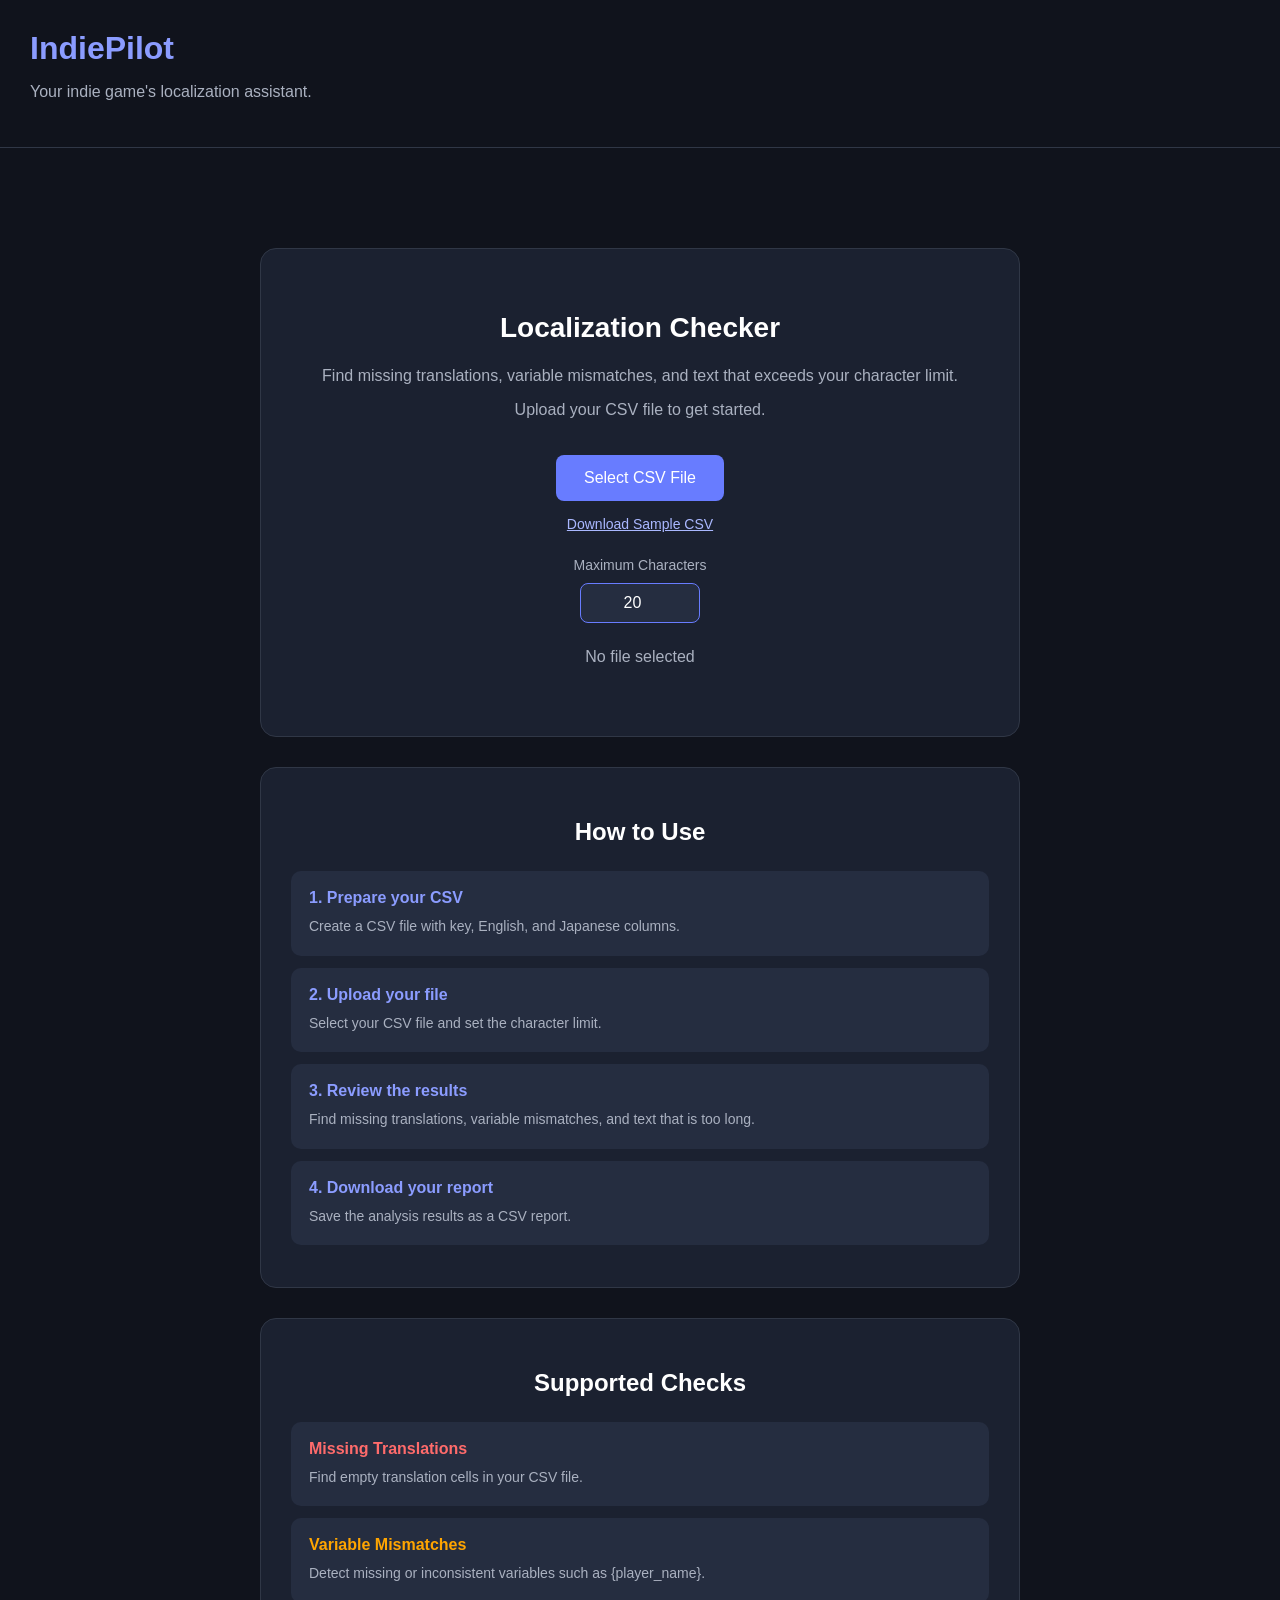
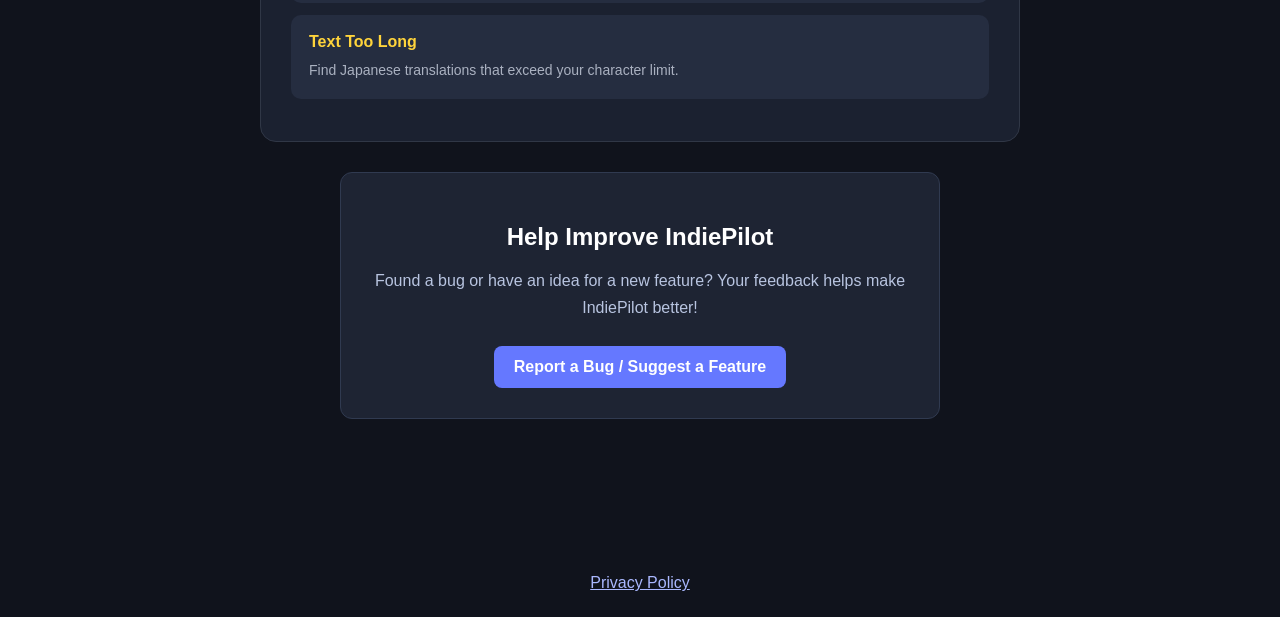
<file: index.html>
<!DOCTYPE html>
<html lang="en">
<head>
    <meta charset="UTF-8">
    <meta name="viewport" content="width=device-width, initial-scale=1.0">
    <title>IndiePilot - Localization Checker</title>
    <link rel="stylesheet" href="style.css?v=2">
</head>
<body>

    <header>
        <h1>IndiePilot</h1>
        <p>Your indie game's localization assistant.</p>
    </header>

    <main>

        <!-- Localization Checker -->
        <section class="upload-card">
            
<h2>Localization Checker</h2>

<p>
    Find missing translations, variable mismatches,
    and text that exceeds your character limit.
</p>

<p>
    Upload your CSV file to get started.
</p>


            <label for="fileInput" class="upload-button">
                Select CSV File
            </label>

            <input
                type="file"
                id="fileInput"
                accept=".csv"
            >

            <a
                href="sample.csv"
                download="IndiePilot-Sample.csv"
                class="sample-button"
            >
                Download Sample CSV
            </a>

            <!-- Character Limit Settings -->
            <div class="settings">
                <label for="maxLength">
                    Maximum Characters
                </label>

                <input
                    type="number"
                    id="maxLength"
                    value="20"
                    min="1"
                >
            </div>

            <p id="fileName">
                No file selected
            </p>

            <div id="preview"></div>
        </section>

        <!-- How to Use -->
        <section class="guide-card">
            <h2>How to Use</h2>

            <div class="guide-step">
                <h3>1. Prepare your CSV</h3>
                <p>
                    Create a CSV file with key, English,
                    and Japanese columns.
                </p>
            </div>

            <div class="guide-step">
                <h3>2. Upload your file</h3>
                <p>
                    Select your CSV file and set
                    the character limit.
                </p>
            </div>

            <div class="guide-step">
                <h3>3. Review the results</h3>
                <p>
                    Find missing translations, variable
                    mismatches, and text that is too long.
                </p>
            </div>

            <div class="guide-step">
                <h3>4. Download your report</h3>
                <p>
                    Save the analysis results as a CSV report.
                </p>
            </div>
        </section>

        <!-- Supported Checks -->
        <section class="checks-card">
            <h2>Supported Checks</h2>

            <div class="check-item">
                <h3 class="check-missing">
                    Missing Translations
                </h3>
                <p>
                    Find empty translation cells in your CSV file.
                </p>
            </div>

            <div class="check-item">
                <h3 class="check-mismatch">
                    Variable Mismatches
                </h3>
                <p>
                    Detect missing or inconsistent variables
                    such as {player_name}.
                </p>
            </div>

            <div class="check-item">
                <h3 class="check-length">
                    Text Too Long
                </h3>
                <p>
                    Find Japanese translations that exceed
                    your character limit.
                </p>
            </div>
        </section>
        <section class="feedback-section">
    <h2>Help Improve IndiePilot</h2>

    <p>
        Found a bug or have an idea for a new feature?
        Your feedback helps make IndiePilot better!
    </p>

    <a
        href="https://github.com/indiepilot-dev/IndiePilot/issues/new"
        target="_blank"
        rel="noopener noreferrer"
    >
        Report a Bug / Suggest a Feature
    </a>
</section>
    </main>

    <script src="script.js"></script>

    
<footer style="text-align: center; padding: 25px;">
    <a href="privacy.html" style="color: #aab8ff;">
        Privacy Policy
    </a>
</footer>

</body>
</html>
</file>
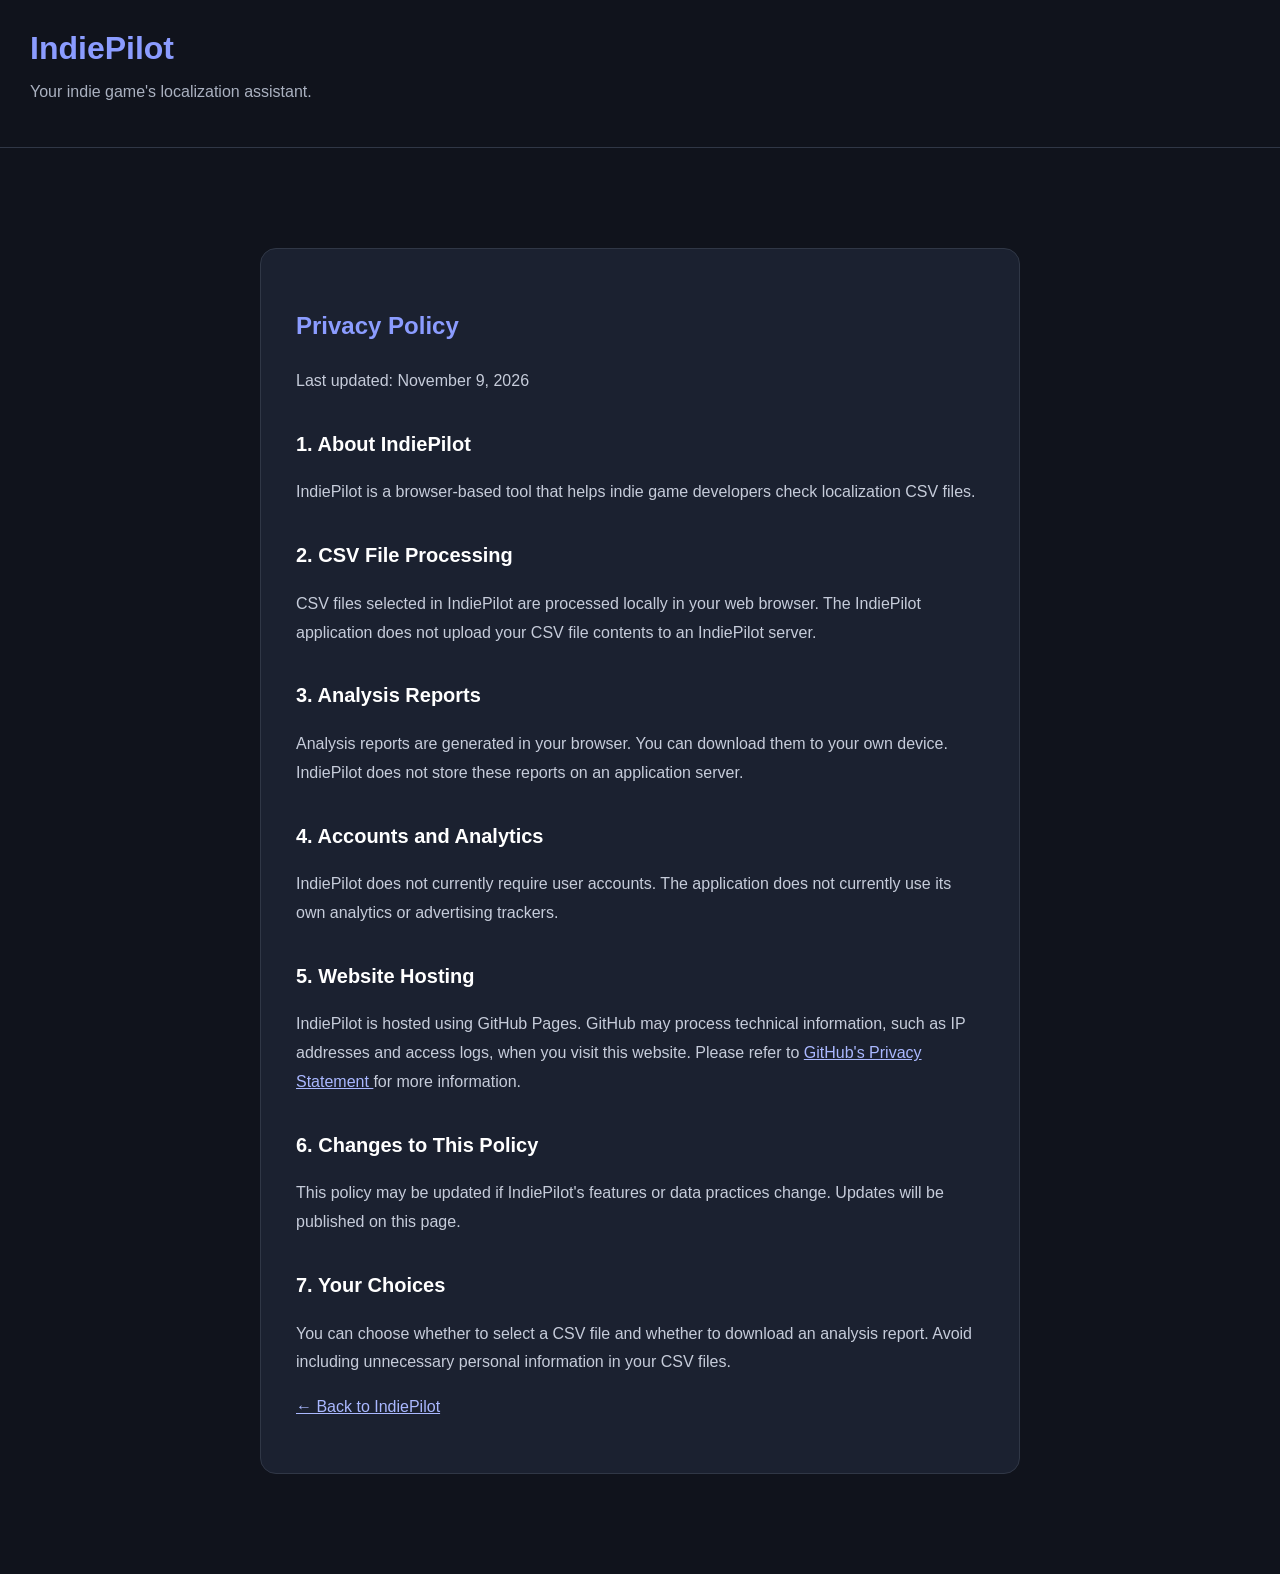
<file: privacy.html>
<!DOCTYPE html>
<html lang="en">
<head>
    <meta charset="UTF-8">
    <meta name="viewport" content="width=device-width, initial-scale=1.0">
    <title>Privacy Policy - IndiePilot</title>
    <link rel="stylesheet" href="style.css">
    <style>
        .privacy-card {
            background: #1b2130;
            border: 1px solid #303746;
            border-radius: 16px;
            padding: 35px;
            line-height: 1.8;
        }

        .privacy-card h1 {
            color: #8b9cff;
        }

        .privacy-card h2 {
            margin-top: 30px;
            font-size: 20px;
        }

        .privacy-card p {
            color: #c6ccda;
        }

        .privacy-card a {
            color: #aab8ff;
        }

        @media (max-width: 600px) {
            .privacy-card {
                padding: 20px;
            }
        }
    </style>
</head>
<body>
    <header>
        <h1>IndiePilot</h1>
        <p>Your indie game's localization assistant.</p>
    </header>

    <main>
        <section class="privacy-card">
            <h1>Privacy Policy</h1>
            <p>Last updated: November 9, 2026</p>

            <h2>1. About IndiePilot</h2>
            <p>
                IndiePilot is a browser-based tool that helps
                indie game developers check localization CSV files.
            </p>

            <h2>2. CSV File Processing</h2>
            <p>
                CSV files selected in IndiePilot are processed
                locally in your web browser. The IndiePilot
                application does not upload your CSV file
                contents to an IndiePilot server.
            </p>

            <h2>3. Analysis Reports</h2>
            <p>
                Analysis reports are generated in your browser.
                You can download them to your own device.
                IndiePilot does not store these reports
                on an application server.
            </p>

            <h2>4. Accounts and Analytics</h2>
            <p>
                IndiePilot does not currently require user accounts.
                The application does not currently use its own
                analytics or advertising trackers.
            </p>

            <h2>5. Website Hosting</h2>
            <p>
                IndiePilot is hosted using GitHub Pages.
                GitHub may process technical information,
                such as IP addresses and access logs,
                when you visit this website.
                Please refer to
                <a href="https://docs.github.com/en/site-policy/privacy-policies/github-general-privacy-statement"
                   target="_blank" rel="noopener noreferrer">
                    GitHub's Privacy Statement
                </a>
                for more information.
            </p>

            <h2>6. Changes to This Policy</h2>
            <p>
                This policy may be updated if IndiePilot's
                features or data practices change.
                Updates will be published on this page.
            </p>

            <h2>7. Your Choices</h2>
            <p>
                You can choose whether to select a CSV file
                and whether to download an analysis report.
                Avoid including unnecessary personal
                information in your CSV files.
            </p>

            <p>
                <a href="index.html">← Back to IndiePilot</a>
            </p>
        </section>
    </main>
</body>
</html>
</file>
<file: style.css>
* {
    box-sizing: border-box;
}

body {
    margin: 0;
    background: #10131c;
    color: #ffffff;
    font-family: Arial, sans-serif;
}

header {
    padding: 30px;
    border-bottom: 1px solid #303746;
}

header h1 {
    margin: 0;
    color: #8b9cff;
}

header p {
    color: #aab1c0;
}

main {
    max-width: 800px;
    margin: 80px auto;
    padding: 20px;
}

.upload-card {
    background: #1b2130;
    padding: 40px;
    border-radius: 16px;
    text-align: center;
    border: 1px solid #303746;
}

.upload-card h2 {
    font-size: 28px;
}

.upload-card p {
    color: #aab1c0;
}

.upload-button {
    display: inline-block;
    background: #687cff;
    color: white;
    padding: 14px 28px;
    border-radius: 8px;
    cursor: pointer;
    margin-top: 20px;
}

.upload-button:hover {
    background: #8292ff;
}

#fileInput {
    display: none;
}

#fileName {
    margin-top: 25px;
}

#preview {
    margin-top: 30px;
    overflow-x: auto;
}

#preview table {
    width: 100%;
    border-collapse: collapse;
}

#preview th,
#preview td {
    padding: 12px;
    border: 1px solid #40495c;
    text-align: left;
}

#preview th {
    background: #303b55;
}

#preview td {
    background: #222b3d;
}
.issue {
    background: #35252b;
    border: 1px solid #a94b5c;
    border-radius: 8px;
    padding: 15px;
    margin-top: 15px;
}

.issue strong {
    color: #ff788b;
}

.issue p {
    color: #ffffff;
}
td {
    white-space: pre-wrap;
}
.error-message {
    color: #ff4d4d;
    font-weight: bold;
}
/* 翻訳漏れ：赤 */
.issue.missing {
    border: 2px solid #ff4d4d;
    background-color: rgba(255, 77, 77, 0.08);
}

.issue.missing strong {
    color: #ff4d4d;
}

/* 変数の不一致：オレンジ */
.issue.mismatch {
    border: 2px solid #ffa500;
    background-color: rgba(255, 165, 0, 0.08);
}

.issue.mismatch strong {
    color: #ffa500;
}
/* 分析結果の件数表示 */
.issue-summary {
    display: flex;
    gap: 12px;
    margin: 20px 0;
}

.issue-summary p {
    flex: 1;
    padding: 18px 10px;
    margin: 0;
    border-radius: 10px;
    background: #252d40;
    font-weight: bold;
    font-size: 14px;
}

/* 翻訳漏れ：赤 */
.issue-summary p:nth-child(1) {
    border: 1px solid #ff4d4d;
    color: #ff6b6b;
}

/* 変数不一致：オレンジ */
.issue-summary p:nth-child(2) {
    border: 1px solid #ffa500;
    color: #ffb347;
}

/* 文字数オーバー：黄色 */
.issue-summary p:nth-child(3) {
    border: 1px solid #ffd43b;
    color: #ffd43b;
}
/* 文字数制限の設定 */
.settings {
    margin-top: 25px;
    display: flex;
    flex-direction: column;
    align-items: center;
    gap: 10px;
}

.settings label {
    color: #aab1c0;
    font-size: 14px;
}

.settings input {
    width: 120px;
    padding: 10px;
    background: #252d40;
    color: white;
    border: 1px solid #687cff;
    border-radius: 8px;
    text-align: center;
    font-size: 16px;
}
.length-details {
    display: flex;
    gap: 10px;
    margin-top: 15px;
}

.length-details div {
    flex: 1;
    min-width: 0;
    background: #252d40;
    border-radius: 8px;
    padding: 12px 6px;
    display: flex;
    flex-direction: column;
    gap: 8px;
}

.length-details span {
    color: #aab1c0;
    font-size: 12px;
}

.length-details strong {
    color: #ffffff;
    font-size: 20px;
}

.length-details div:last-child strong {
    color: #ffd43b;
}
/* 文字数オーバー：黄色 */
.issue.too-long {
    border: 2px solid #ffd43b;
    background-color: rgba(255, 212, 59, 0.08);
}

.issue.too-long > strong {
    color: #ffd43b;
}
/* 使い方ガイド */
.guide-card {
    margin-top: 30px;
    background: #1b2130;
    padding: 30px;
    border: 1px solid #303746;
    border-radius: 16px;
}

.guide-card h2 {
    text-align: center;
    margin-bottom: 25px;
}

.guide-step {
    background: #252d40;
    padding: 18px;
    border-radius: 10px;
    margin-bottom: 12px;
}

.guide-step h3 {
    color: #8b9cff;
    font-size: 16px;
    margin: 0 0 8px;
}

.guide-step p {
    color: #aab1c0;
    font-size: 14px;
    line-height: 1.6;
    margin: 0;
}
/* How to Use */
.guide-card {
    margin-top: 30px;
    background: #1b2130;
    padding: 30px;
    border: 1px solid #303746;
    border-radius: 16px;
}

.guide-card h2 {
    text-align: center;
    margin-bottom: 25px;
}

.guide-step {
    background: #252d40;
    padding: 18px;
    border-radius: 10px;
    margin-bottom: 12px;
}

.guide-step h3 {
    color: #8b9cff;
    font-size: 16px;
    margin: 0 0 8px;
}

.guide-step p {
    color: #aab1c0;
    font-size: 14px;
    line-height: 1.6;
    margin: 0;
}
/* サンプルCSVダウンロードボタン */
.sample-button {
    display: block;
    width: fit-content;
    margin: 15px auto;
    color: #aab8ff;
    font-size: 14px;
    text-decoration: underline;
}

.sample-button:hover {
    color: #ffffff;
}
/* Supported Checks */
.checks-card {
    margin-top: 30px;
    background: #1b2130;
    padding: 30px;
    border: 1px solid #303746;
    border-radius: 16px;
}

.checks-card h2 {
    text-align: center;
    margin-bottom: 25px;
}

.check-item {
    background: #252d40;
    padding: 18px;
    border-radius: 10px;
    margin-bottom: 12px;
}

.check-item h3 {
    font-size: 16px;
    margin: 0 0 8px;
}

.check-item p {
    color: #aab1c0;
    font-size: 14px;
    line-height: 1.6;
    margin: 0;
}

/* チェックの種類ごとの色 */
.check-missing {
    color: #ff6b6b;
}

.check-mismatch {
    color: #ffa500;
}

.check-length {
    color: #ffd43b;
}

/* =========================
   Mobile Responsive Design
   ========================= */

@media (max-width: 600px) {

    /* ページ全体 */
    header {
        padding: 20px;
    }

    header h1 {
        font-size: 26px;
    }

    main {
        margin: 30px auto;
        padding: 15px;
    }

    /* アップロード画面 */
    .upload-card {
        padding: 25px 15px;
    }

    .upload-card h2 {
        font-size: 22px;
    }

    .upload-button {
        padding: 14px 20px;
        max-width: 100%;
    }

    /* How to Use */
    .guide-card {
        padding: 20px 15px;
    }

    .guide-step {
        padding: 15px;
    }

    /* Supported Checks */
    .checks-card {
        padding: 20px 15px;
    }

    .check-item {
        padding: 15px;
    }

    /* 分析結果の件数 */
    .issue-summary {
        flex-direction: column;
    }

    .issue-summary p {
        width: 100%;
    }

    /* 文字数チェックの詳細 */
    .length-details {
        gap: 6px;
    }

    .length-details div {
        padding: 10px 4px;
    }

    .length-details strong {
        font-size: 16px;
    }

    /* CSVテーブル */
    #preview {
        overflow-x: auto;
    }

    #preview th,
    #preview td {
        padding: 8px;
        font-size: 12px;
    }

}
/* Feedback Section */

.feedback-section {
    background: #1e2433;
    border: 1px solid #303a50;
    border-radius: 12px;
    padding: 30px;
    margin: 30px auto;
    max-width: 600px;
    text-align: center;
}

.feedback-section h2 {
    color: #ffffff;
    margin-bottom: 15px;
}

.feedback-section p {
    color: #b8c4e0;
    line-height: 1.7;
    margin-bottom: 25px;
}

.feedback-section a {
    display: inline-block;
    background: #6578ff;
    color: #ffffff;
    padding: 12px 20px;
    border-radius: 8px;
    text-decoration: none;
    font-weight: bold;
    transition: background 0.2s;
}

.feedback-section a:hover {
    background: #8190ff;
}
</file>
